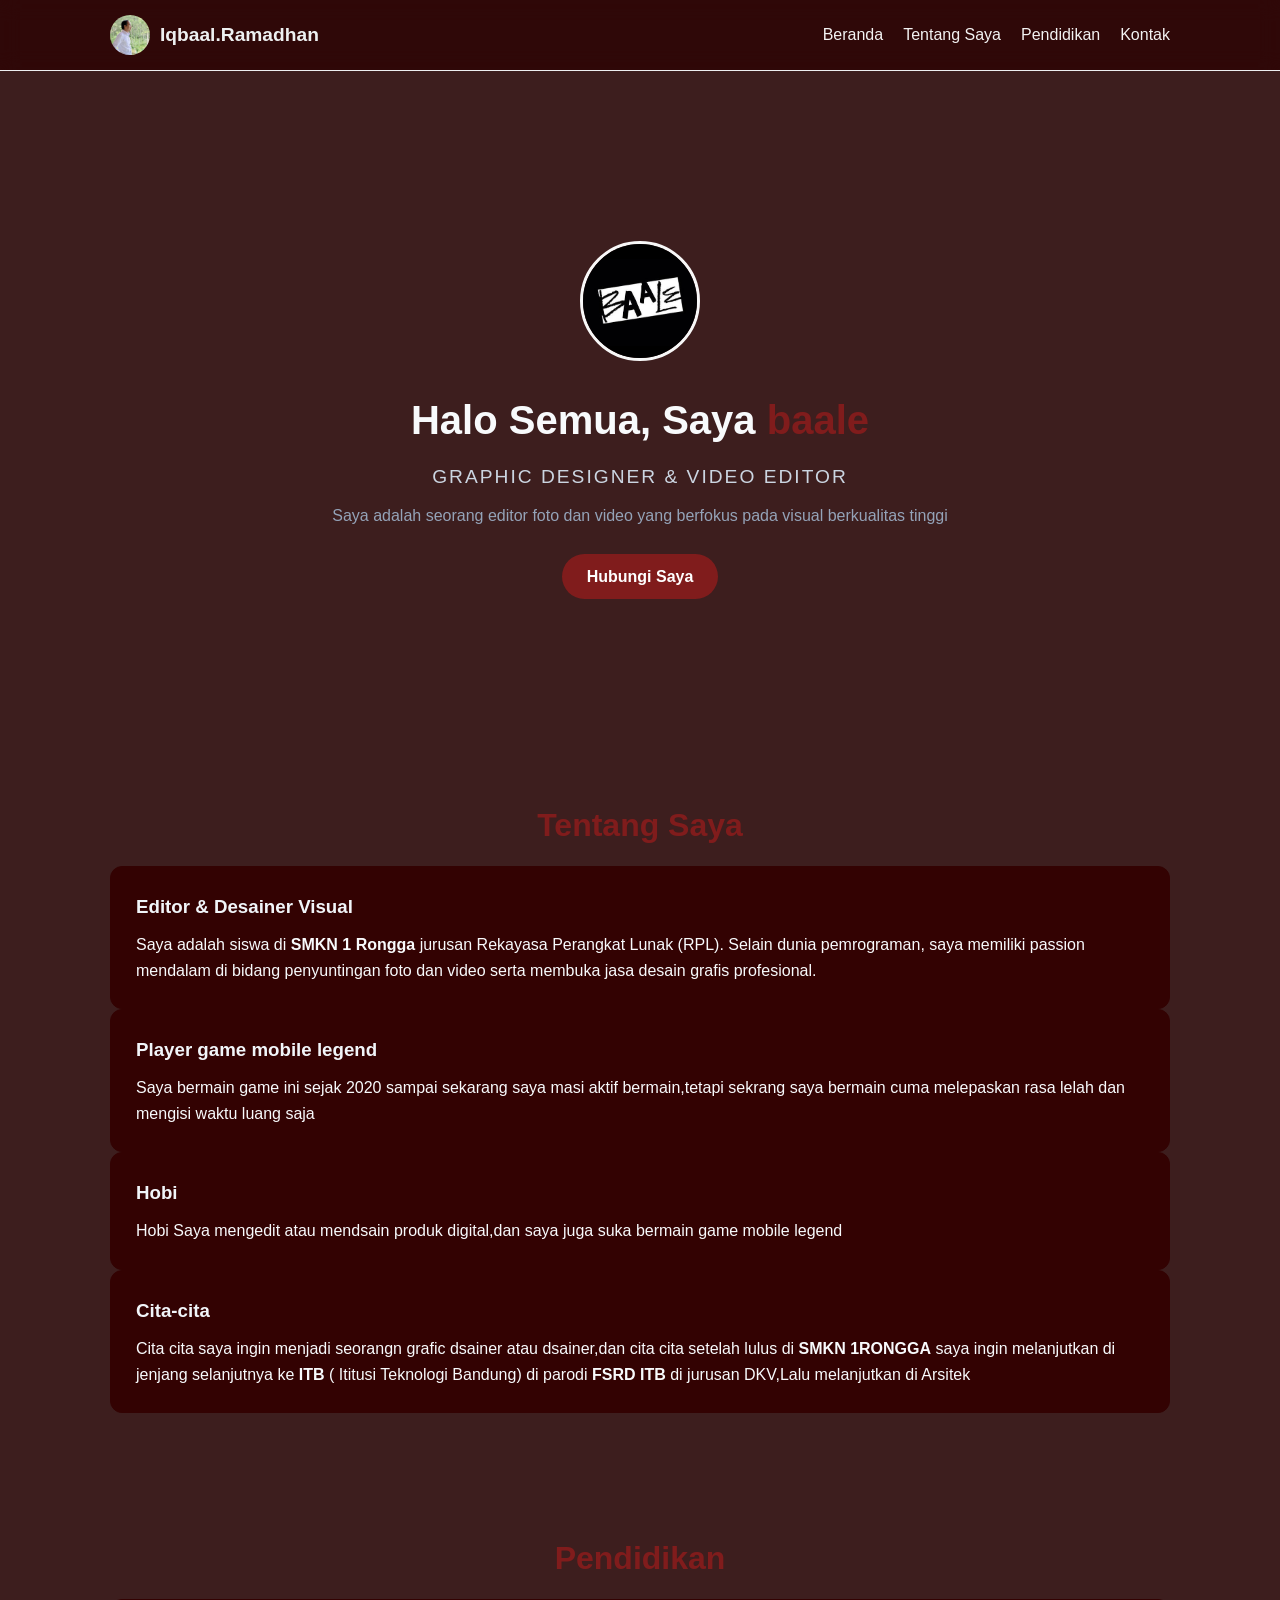
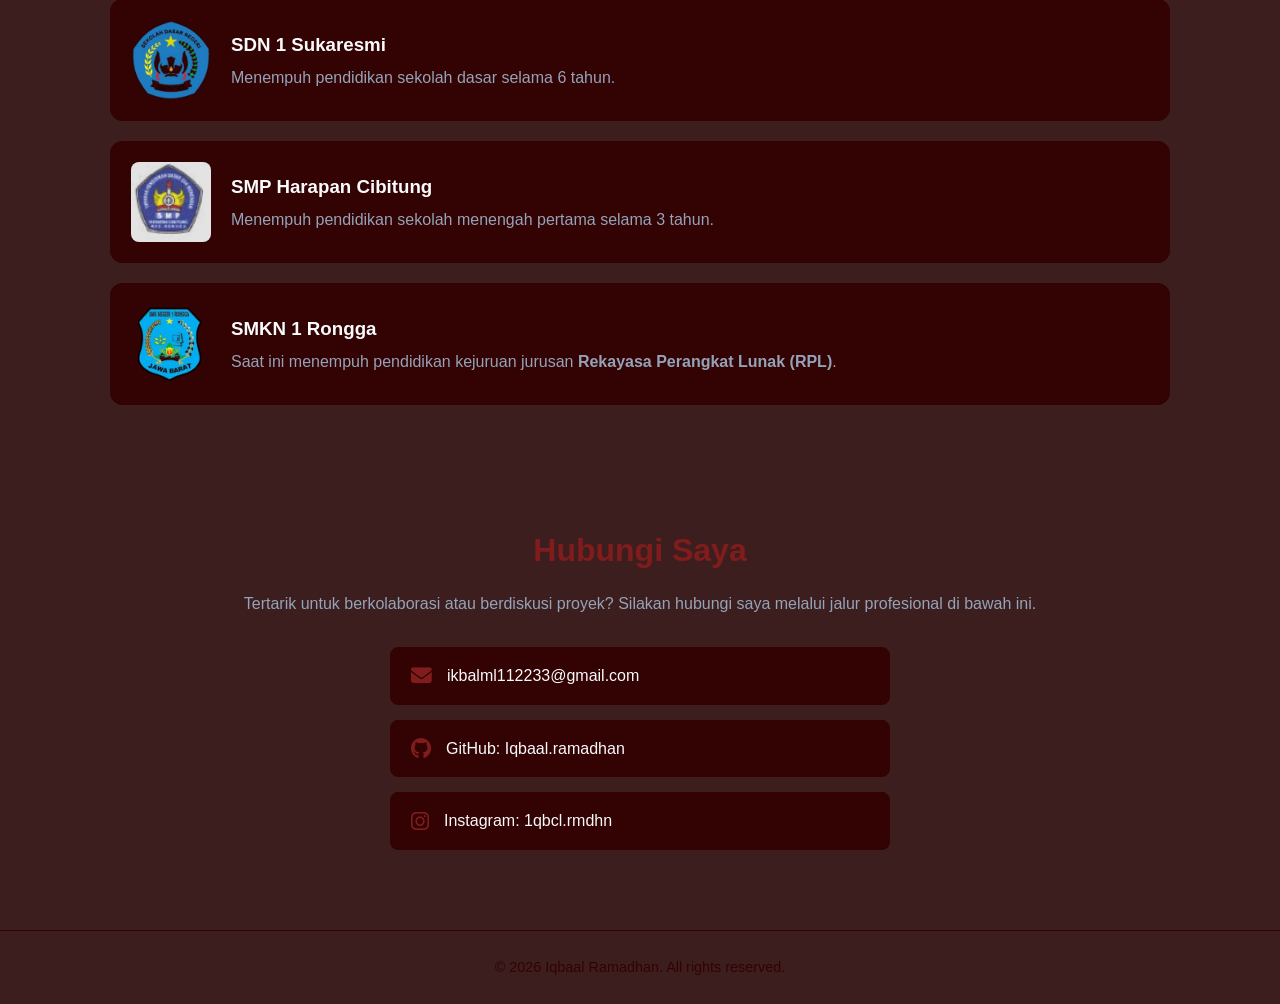
<file: .vscode/porto folio/index.html>
<!DOCTYPE html>
<html lang="id">

<head>
    <meta charset="UTF-8">
    <meta name="viewport" content="width=device-width, initial-scale=1.0">
    <title>Portfolio - Iqbaal Ramadhan</title>
    <link rel="stylesheet" href="https://cdnjs.cloudflare.com/ajax/libs/font-awesome/6.4.0/css/all.min.css">
    <style>
        * {
    margin: 0;
    padding: 0;
    box-sizing: border-box;
    font-family: 'Poppins', sans-serif, Arial;
    scroll-behavior: smooth;
}

body {
    background-color: #3d1e1e;
    color: #f8fafc;
    line-height: 1.6;
}

a {
    text-decoration: none;
    color: inherit;
}

.container {
    max-width: 1100px;
    margin: 0 auto;
    padding: 20px;
}

.navbar {
    position: fixed;
    top: 0;
    left: 0;
    width: 100%;
    background-color: rgba(46, 6, 6, 0.9);
    backdrop-filter: blur(10px);
    z-index: 1000;
    border-bottom: 1px solid #eeeff1;
}

.nav-container {
    max-width: 1100px;
    margin: 0 auto;
    display: flex;
    justify-content: space-between;
    align-items: center;
    padding: 15px 20px;
}

.logo-group {
    display: flex;
    align-items: center;
    gap: 10px;
}

.nav-avatar {
    width: 40px;
    height: 40px;
    border-radius: 50%;
    object-fit: cover;
}

.logo {
    font-size: 1.2rem;
    font-weight: 700;
    color: #edf0f1;
}

.nav-links {
    display: flex;
    gap: 20px;
}

.nav-links a {
    color: #f3f3f3;
    transition: color 0.3s ease;
    font-weight: 500;
}

.nav-links a:hover {
    color: #191b1b;
}

.hero {
    min-height: 80vh;
    display: flex;
    justify-content: center;
    align-items: center;
    text-align: center;
    padding-top: 80px;
}

.hero-avatar {
    width: 120px;
    height: 120px;
    border-radius: 50%;
    object-fit: cover;
    border: 3px solid #f8f8f8;
    margin-bottom: 20px;
}

.hero h1 {
    font-size: 2.5rem;
    margin-bottom: 10px;
}

.hero h1 span {
    color: #801c1c;
}

.subtitle {
    font-size: 1.2rem;
    color: #cbd5e1;
    text-transform: uppercase;
    letter-spacing: 2px;
    margin-bottom: 10px;
}

.hero-desc {
    color: #94a3b8;
    margin-bottom: 25px;
}

.btn-primary {
    display: inline-block;
    padding: 10px 25px;
    background-color: #801c1c;
    color: #FFF;
    border-radius: 25px;
    font-weight: 600;
    transition: transform 0.2s, background-color 0.2s;
}

.btn-primary:hover {
    background-color: #801c1c;
    color: #FFF;
    transform: translateY(-2px);
}

.section {
    padding: 60px 0;
}

.section h2 {
    font-size: 2rem;
    text-align: center;
    margin-bottom: 15px;
    color: #801c1c;
    position: relative;
}

.section-desc {
    text-align: center;
    color: #94a3b8;
    margin-bottom: 40px;
}

.card {
    background-color: #330202;
    padding: 25px;
    border-radius: 12px;
    border: 1px solid #330202;
}

.card h3 {
    margin-bottom: 10px;
    color: #f1f5f9;
}

.timeline {
    display: flex;
    flex-direction: column;
    gap: 20px;
}

.timeline-item {
    background-color: #330202;
    padding: 20px;
    border-radius: 12px;
    display: flex;
    align-items: center;
    gap: 20px;
    border: 1px solid #330202;
}

.timeline-item img {
    width: 80px;
    height: 80px;
    object-fit: cover;
    border-radius: 8px;
}

.timeline-content h3 {
    color: #f8fafc;
    margin-bottom: 5px;
}

.timeline-content p {
    color: #94a3b8;
}

.contact-section p {
    text-align: center;
    color: #94a3b8;
    margin-bottom: 30px;
}

.contact-info {
    display: flex;
    flex-direction: column;
    gap: 15px;
    max-width: 500px;
    margin: 0 auto;
}

.link-card {
    display: flex;
    align-items: center;
    gap: 15px;
    background-color: #330202;
    padding: 15px 20px;
    border-radius: 8px;
    border: 1px solid #330202;
    transition: border-color 0.3s;
}

.link-card:hover {
    border-color: #801c1c;
}

.link-card i {
    font-size: 1.3rem;
    color: #801c1c;
}

footer {
    text-align: center;
    padding: 25px 0;
    border-top: 1px solid #330202;
    color: #330202;
    font-size: 0.9rem;
}

@media (max-width: 768px) {
    .nav-container {
        flex-direction: column;
        gap: 10px;
    }

    .timeline-item {
        flex-direction: column;
        text-align: center;
    }
}
    </style>
</head>

<body>
    <header class="navbar">
        <div class="nav-container">
            <a href="#" class="logo-group">
                <img src="jokowi.PNG" alt="Logo Iqbaal" class="nav-avatar">
                <span class="logo">Iqbaal.Ramadhan</span>
            </a>
            <nav class="nav-links">
                <a href="#beranda">Beranda</a>
                <a href="#tentang">Tentang Saya</a>
                <a href="#pendidikan">Pendidikan</a>
                <a href="#kontak">Kontak</a>
            </nav>
        </div>
    </header>

    <main class="container">
        <section id="beranda" class="hero">
            <div class="hero-content">
                <img src="images.PNG" alt="Foto Profile" class="hero-avatar">
                <h1>Halo Semua, Saya <span>baale</span></h1>
                <p class="subtitle">Graphic Designer & Video Editor</p>
                <p class="hero-desc">Saya adalah seorang editor foto dan video yang berfokus pada visual berkualitas
                    tinggi</p>
                <a href="#kontak" class="btn-primary">Hubungi Saya</a>
            </div>
        </section>

        <section id="tentang" class="section">
            <h2>Tentang Saya</h2>
            <div class="card">
                <h3>Editor & Desainer Visual</h3>
                <p>Saya adalah siswa di <strong>SMKN 1 Rongga</strong> jurusan Rekayasa Perangkat Lunak (RPL). Selain
                    dunia pemrograman, saya memiliki passion mendalam di bidang penyuntingan foto dan video serta
                    membuka jasa desain grafis profesional.</p>
            </div>
            <div class="card">
                <h3>Player game mobile legend</h3>
                <p>Saya bermain game ini sejak 2020 sampai sekarang saya masi aktif bermain,tetapi sekrang saya bermain
                    cuma melepaskan rasa lelah dan mengisi waktu luang saja</p>
            </div>
            <div class="card">
                <h3>Hobi</h3>
                <p>Hobi Saya mengedit atau mendsain produk digital,dan saya juga suka bermain game mobile legend</p>
            </div>
            <div class="card">
                <h3>Cita-cita</h3>
                <p>Cita cita saya ingin menjadi seorangn grafic dsainer atau dsainer,dan cita cita setelah lulus di
                    <strong>SMKN 1RONGGA</strong> saya ingin melanjutkan di jenjang selanjutnya ke <strong>ITB</strong>
                    (
                    Ititusi Teknologi Bandung) di parodi <strong> FSRD ITB</strong> di jurusan DKV,Lalu melanjutkan di
                    Arsitek
                </p>
            </div>
        </section>
        
        <section id="pendidikan" class="section">
            <h2>Pendidikan</h2>
            <div class="timeline">
                <div class="timeline-item">
                    <img src="download (2).png" alt="SDN 1 Sukaresmi">
                    <div class="timeline-content">
                        <h3>SDN 1 Sukaresmi</h3>
                        <p>Menempuh pendidikan sekolah dasar selama 6 tahun.</p>
                    </div>
                </div>
                <div class="timeline-item">
                    <img src="Capture.PNG" alt="SMP HARAPAN CIBITUNG">
                    <div class="timeline-content">
                        <h3>SMP Harapan Cibitung</h3>
                        <p>Menempuh pendidikan sekolah menengah pertama selama 3 tahun.</p>
                    </div>
                </div>
                <div class="timeline-item">
                    <img src="download (1).png" alt="SMKN 1 Rongga">
                    <div class="timeline-content">
                        <h3>SMKN 1 Rongga</h3>
                        <p>Saat ini menempuh pendidikan kejuruan jurusan <strong>Rekayasa Perangkat Lunak
                                (RPL)</strong>.</p>
                    </div>
                </div>
            </div>
        </section>

        <!-- Kontak Section -->
        <section id="kontak" class="section contact-section">
            <h2>Hubungi Saya</h2>
            <p>Tertarik untuk berkolaborasi atau berdiskusi proyek? Silakan hubungi saya melalui jalur profesional di
                bawah ini.</p>

            <div class="contact-info">
                <a href="mailto:ikbalml112233@gmail.com" class="link-card">
                    <i class="fas fa-envelope"></i>
                    <span>ikbalml112233@gmail.com</span>
                </a>
                <a href="https://github.com/Iqbaal,Ramadhan" target="_blank" rel="noopener noreferrer"
                    class="link-card">
                    <i class="fab fa-github"></i>
                    <span>GitHub: Iqbaal.ramadhan</span>
                </a>
                <a href="https://www.instagram.com/1qbcl.rmdhn/" target="_blank" rel="noopener noreferrer"
                    class="link-card">
                    <i class="fab fa-instagram"></i>
                    <span>Instagram: 1qbcl.rmdhn</span>
                </a>
            </div>
        </section>
    </main>

    <footer>
        <p>&copy; 2026 Iqbaal Ramadhan. All rights reserved.</p>
    </footer>
</body>

</html>
</file>
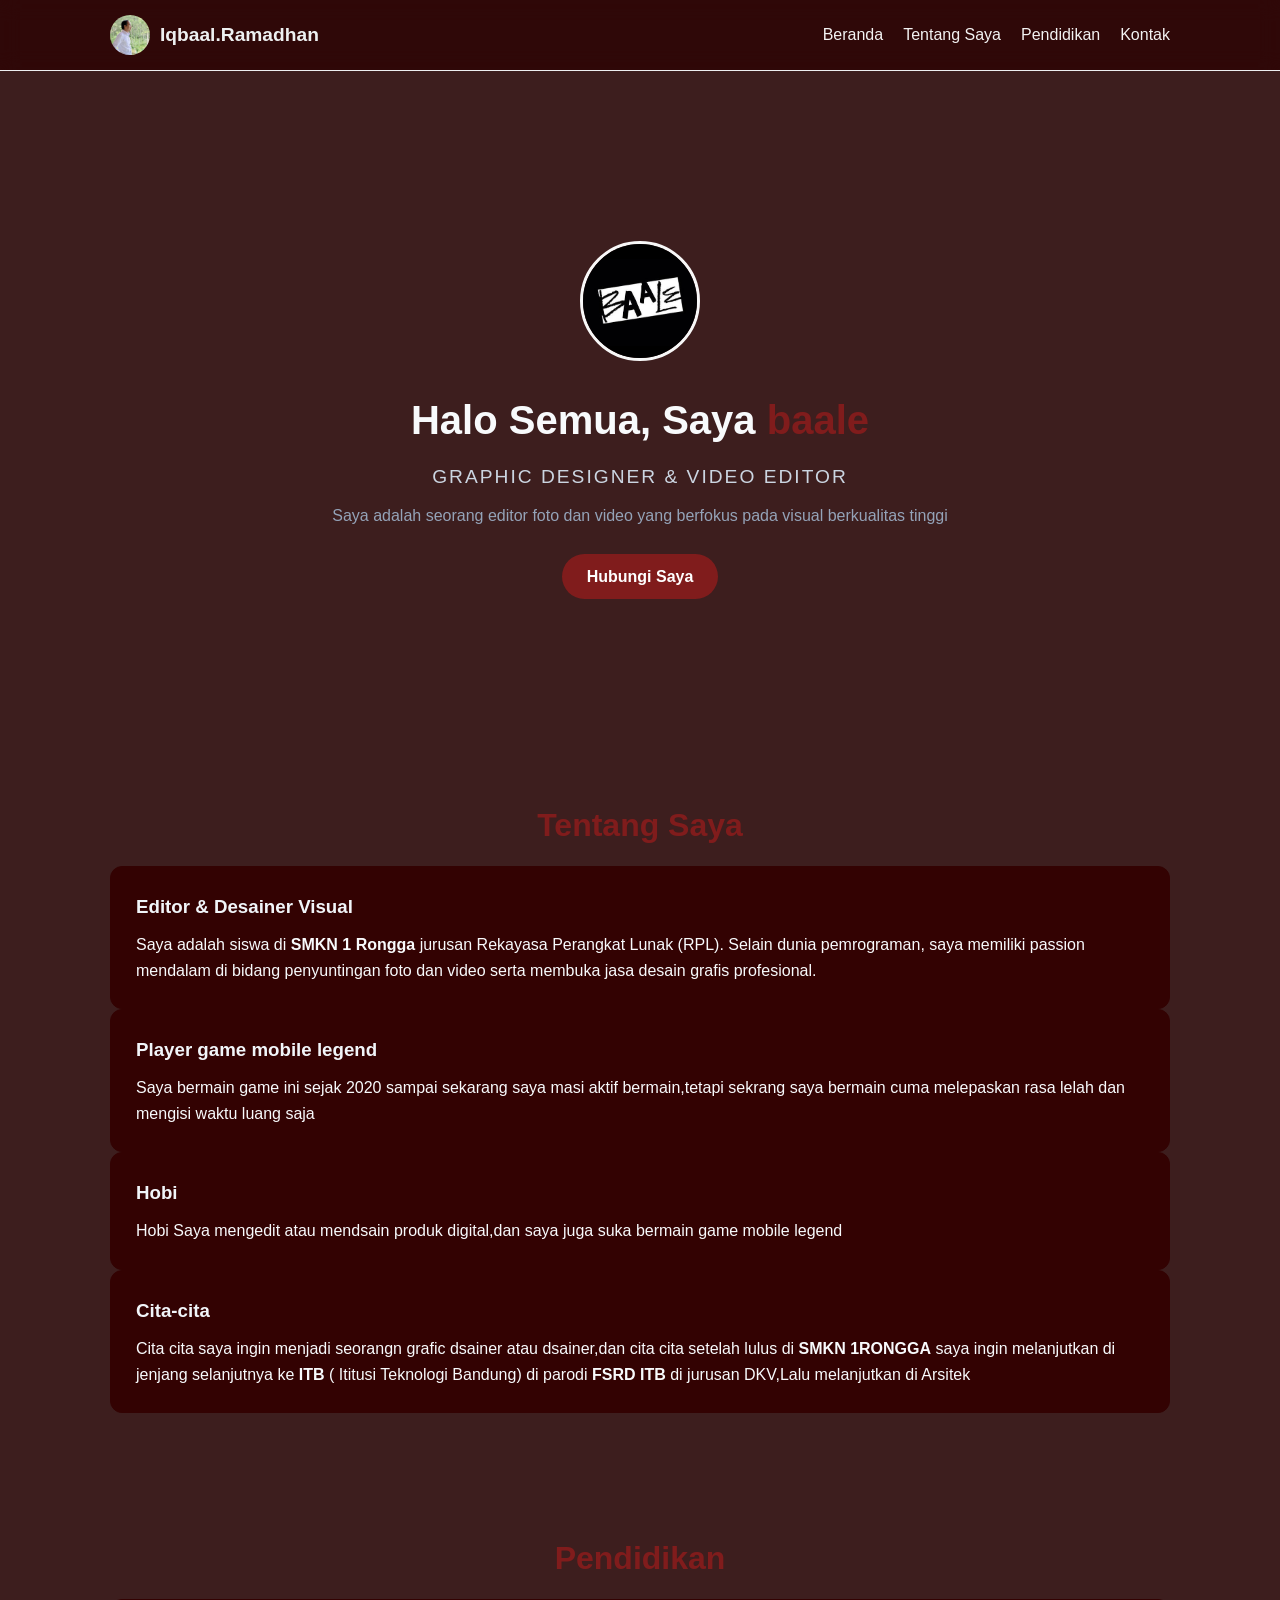
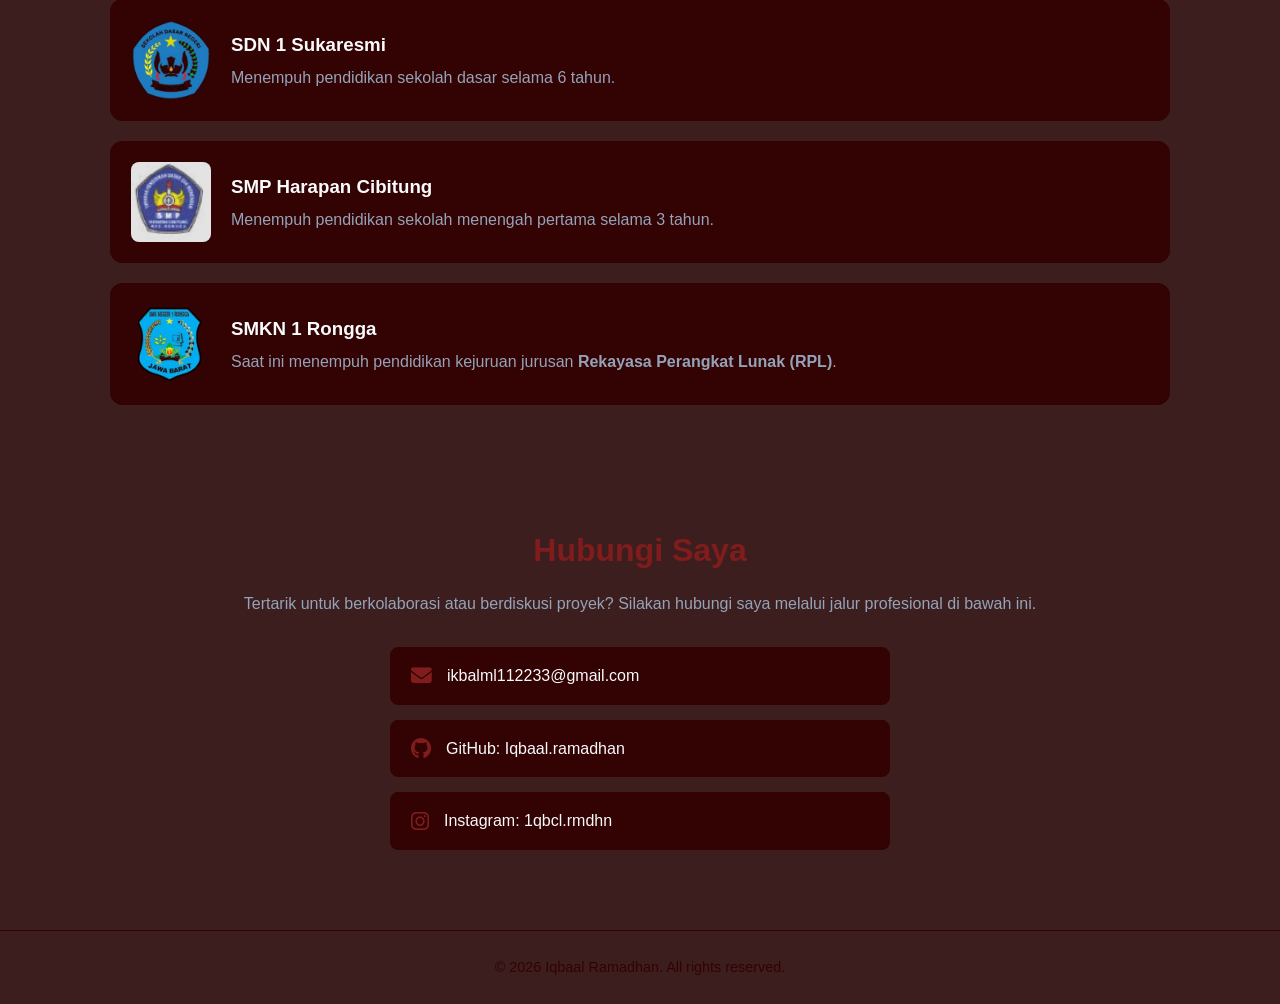
<file: .vscode/porto folio/iqbaal.html>
<!DOCTYPE html>
<html lang="id">

<head>
    <meta charset="UTF-8">
    <meta name="viewport" content="width=device-width, initial-scale=1.0">
    <title>Portfolio - Iqbaal Ramadhan</title>
    <link rel="stylesheet" href="iqbaal.css">
    <link rel="stylesheet" href="https://cdnjs.cloudflare.com/ajax/libs/font-awesome/6.4.0/css/all.min.css">
</head>

<body>
    <header class="navbar">
        <div class="nav-container">
            <a href="#" class="logo-group">
                <img src="jokowi.PNG" alt="Logo Iqbaal" class="nav-avatar">
                <span class="logo">Iqbaal.Ramadhan</span>
            </a>
            <nav class="nav-links">
                <a href="#beranda">Beranda</a>
                <a href="#tentang">Tentang Saya</a>
                <a href="#pendidikan">Pendidikan</a>
                <a href="#kontak">Kontak</a>
            </nav>
        </div>
    </header>

    <main class="container">
        <section id="beranda" class="hero">
            <div class="hero-content">
                <img src="images.PNG" alt="Foto Profile" class="hero-avatar">
                <h1>Halo Semua, Saya <span>baale</span></h1>
                <p class="subtitle">Graphic Designer & Video Editor</p>
                <p class="hero-desc">Saya adalah seorang editor foto dan video yang berfokus pada visual berkualitas
                    tinggi</p>
                <a href="#kontak" class="btn-primary">Hubungi Saya</a>
            </div>
        </section>

        <section id="tentang" class="section">
            <h2>Tentang Saya</h2>
            <div class="card">
                <h3>Editor & Desainer Visual</h3>
                <p>Saya adalah siswa di <strong>SMKN 1 Rongga</strong> jurusan Rekayasa Perangkat Lunak (RPL). Selain
                    dunia pemrograman, saya memiliki passion mendalam di bidang penyuntingan foto dan video serta
                    membuka jasa desain grafis profesional.</p>
            </div>
            <div class="card">
                <h3>Player game mobile legend</h3>
                <p>Saya bermain game ini sejak 2020 sampai sekarang saya masi aktif bermain,tetapi sekrang saya bermain
                    cuma melepaskan rasa lelah dan mengisi waktu luang saja</p>
            </div>
            <div class="card">
                <h3>Hobi</h3>
                <p>Hobi Saya mengedit atau mendsain produk digital,dan saya juga suka bermain game mobile legend</p>
            </div>
            <div class="card">
                <h3>Cita-cita</h3>
                <p>Cita cita saya ingin menjadi seorangn grafic dsainer atau dsainer,dan cita cita setelah lulus di
                    <strong>SMKN 1RONGGA</strong> saya ingin melanjutkan di jenjang selanjutnya ke <strong>ITB</strong>
                    (
                    Ititusi Teknologi Bandung) di parodi <strong> FSRD ITB</strong> di jurusan DKV,Lalu melanjutkan di
                    Arsitek
                </p>
            </div>
        </section>
        
        <section id="pendidikan" class="section">
            <h2>Pendidikan</h2>
            <div class="timeline">
                <div class="timeline-item">
                    <img src="download (2).png" alt="SDN 1 Sukaresmi">
                    <div class="timeline-content">
                        <h3>SDN 1 Sukaresmi</h3>
                        <p>Menempuh pendidikan sekolah dasar selama 6 tahun.</p>
                    </div>
                </div>
                <div class="timeline-item">
                    <img src="Capture.PNG" alt="SMP HARAPAN CIBITUNG">
                    <div class="timeline-content">
                        <h3>SMP Harapan Cibitung</h3>
                        <p>Menempuh pendidikan sekolah menengah pertama selama 3 tahun.</p>
                    </div>
                </div>
                <div class="timeline-item">
                    <img src="download (1).png" alt="SMKN 1 Rongga">
                    <div class="timeline-content">
                        <h3>SMKN 1 Rongga</h3>
                        <p>Saat ini menempuh pendidikan kejuruan jurusan <strong>Rekayasa Perangkat Lunak
                                (RPL)</strong>.</p>
                    </div>
                </div>
            </div>
        </section>

        <!-- Kontak Section -->
        <section id="kontak" class="section contact-section">
            <h2>Hubungi Saya</h2>
            <p>Tertarik untuk berkolaborasi atau berdiskusi proyek? Silakan hubungi saya melalui jalur profesional di
                bawah ini.</p>

            <div class="contact-info">
                <a href="mailto:ikbalml112233@gmail.com" class="link-card">
                    <i class="fas fa-envelope"></i>
                    <span>ikbalml112233@gmail.com</span>
                </a>
                <a href="https://github.com/Iqbaal,Ramadhan" target="_blank" rel="noopener noreferrer"
                    class="link-card">
                    <i class="fab fa-github"></i>
                    <span>GitHub: Iqbaal.ramadhan</span>
                </a>
                <a href="https://www.instagram.com/1qbcl.rmdhn/" target="_blank" rel="noopener noreferrer"
                    class="link-card">
                    <i class="fab fa-instagram"></i>
                    <span>Instagram: 1qbcl.rmdhn</span>
                </a>
            </div>
        </section>
    </main>

    <footer>
        <p>&copy; 2026 Iqbaal Ramadhan. All rights reserved.</p>
    </footer>
</body>

</html>
</file>
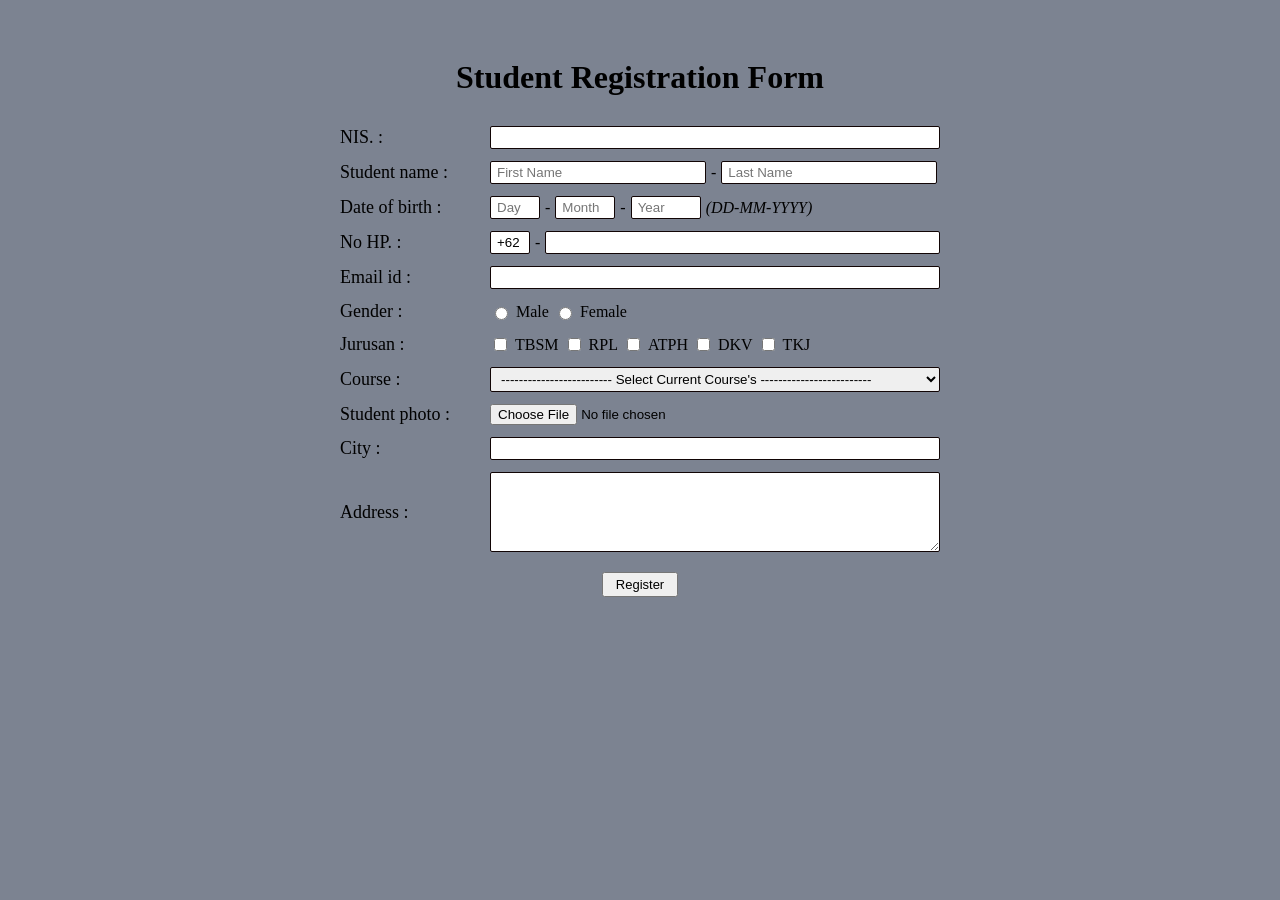
<file: .vscode/TABLE/from registrasi.html>
<!DOCTYPE html>
<html lang="id">
<head>
  <meta charset="UTF-8">
  <title>Student Registration Form</title>
  <style>
    body {
      background-color: #7c8391;
      font-family: 'Times New Roman', serif;
      padding: 30px;
    }
    .container {
      max-width: 600px;
      margin: 0 auto;
    }
    h1 {
      text-align: center;
      margin-bottom: 30px;
    }
    .row {
      display: flex;
      align-items: center;
      margin-bottom: 12px;
    }
    .label {
      width: 150px;
      font-size: 18px;
    }
    .field {
      flex: 1;
      display: flex;
      align-items: center;
      gap: 5px;
    }
    input[type="text"], input[type="password"], select, textarea {
      padding: 3px 6px;
      border: 1px solid #110505;
      border-radius: 2px;
      box-sizing: border-box;
    }
    .full {
      width: 100%;
    }
    textarea {
      width: 100%;
      height: 80px;
    }
    .btn-wrap {
      text-align: center;
      margin-top: 20px;
    }
    button {
      padding: 3px 12px;
      font-size: 13px;
      cursor: pointer;
    }
  </style>
</head>
<body>

  <div class="container">
    <h1>Student Registration Form</h1>

    <form>
      <div class="row">
        <div class="label">NIS. :</div>
        <div class="field"><input type="text" class="full"></div>
      </div>

      <div class="row">
        <div class="label">Student name :</div>
        <div class="field">
          <input type="text" placeholder="First Name" style="width: 48%;"> - 
          <input type="text" placeholder="Last Name" style="width: 48%;">
        </div>
      </div>

      <!-- <div class="row">
       <div class="label">Father's name :</div>
        <div class="field"><input type="text" class="full"></div>
      </div> -->

      <div class="row">
        <div class="label">Date of birth :</div>
        <div class="field">
          <input type="text" placeholder="Day" style="width: 50px;"> - 
          <input type="text" placeholder="Month" style="width: 60px;"> - 
          <input type="text" placeholder="Year" style="width: 70px;"> 
          <span><i>(DD-MM-YYYY)</i></span>
        </div>
      </div>

      <div class="row">
        <div class="label">No HP. :</div>
        <div class="field">
          <input type="text" value="+62" style="width: 40px;"> - 
          <input type="text" class="full">
        </div>
      </div>

      <div class="row">
        <div class="label">Email id :</div>
        <div class="field"><input type="text" class="full"></div>
      </div>

      <!-- <div class="row"> 
        <div class="label">Password :</div>
        <div class="field"><input type="password" class="full"></div>
      </div> -->

      <div class="row">
        <div class="label">Gender :</div>
        <div class="field">
          <input type="radio" name="g" id="m"> <label for="m">Male</label>
          <input type="radio" name="g" id="f"> <label for="f">Female</label>
        </div>
      </div>

      <div class="row">
        <div class="label">Jurusan :</div>
        <div class="field">
          <input type="checkbox"> TBSM
          <input type="checkbox"> RPL
          <input type="checkbox"> ATPH
          <input type="checkbox"> DKV
          <input type="checkbox"> TKJ
        </div>
      </div>

      <div class="row">
        <div class="label">Course :</div>
        <div class="field">
          <select class="full">
            <option>------------------------- Select Current Course's -------------------------</option>
          </select>
        </div>
      </div>

      <div class="row">
        <div class="label">Student photo :</div>
        <div class="field"><input type="file"></div>
      </div>

      <div class="row">
        <div class="label">City :</div>
        <div class="field"><input type="text" class="full"></div>
      </div>

      <div class="row">
        <div class="label">Address :</div>
        <div class="field"><textarea></textarea></div>
      </div>

      <div class="btn-wrap">
        <button type="submit">Register</button>
      </div>
    </form>
  </div>

</body>
</html>
</file>
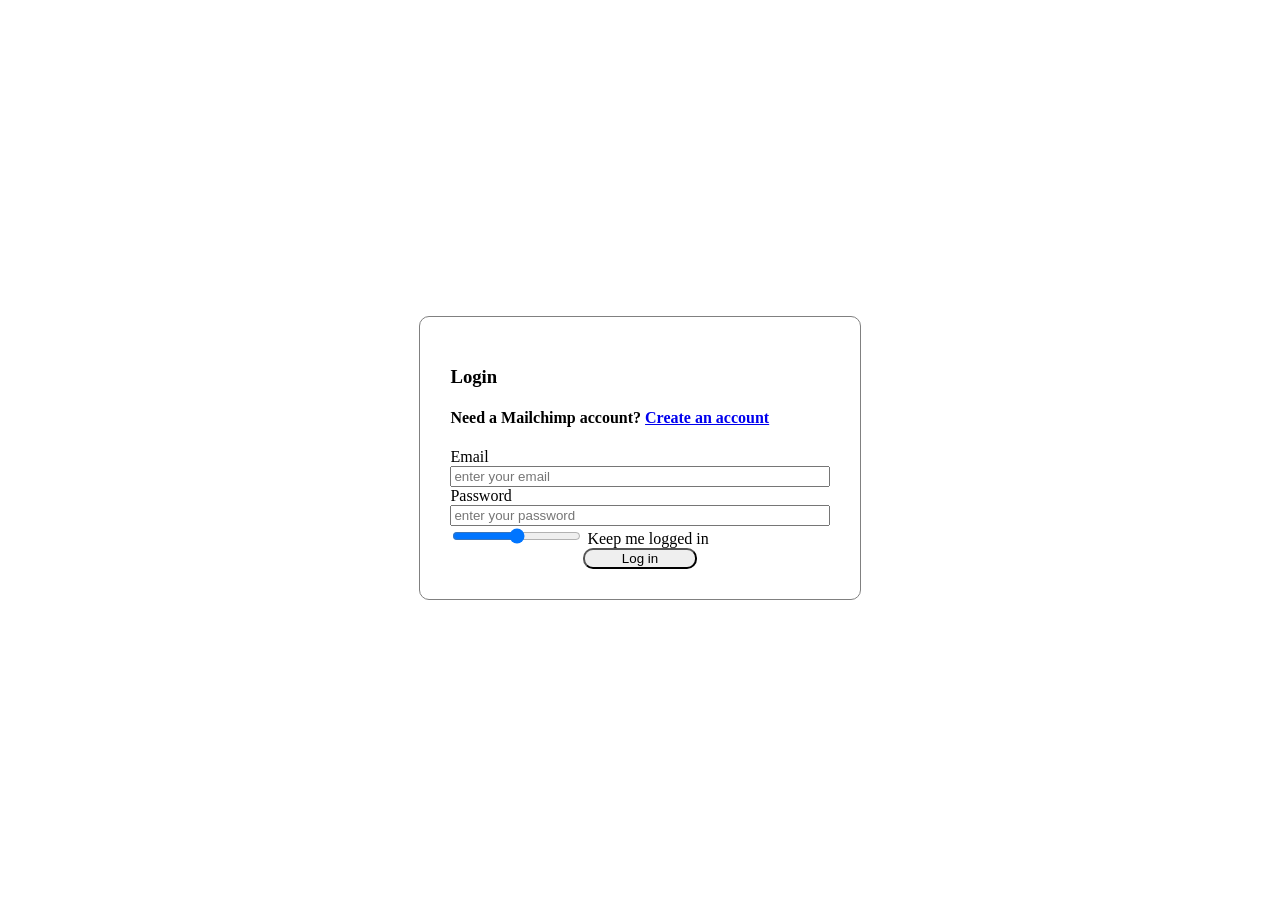
<file: .vscode/TABLE/tabel login.html>
<!DOCTYPE html>
<html lang="en">
<head>
    <meta charset="UTF-8">
    <meta name="viewport" content="width=device-width, initial-scale=1.0">
    <title>Form</title>
    <style>
        .container {
            display: flex;
            min-height: 100vh;
            justify-content: center;
            align-items: center;
        }
        .card {
            width: 30%;
            height: 50%;
            padding: 30px;
            border: 1px solid grey;
            border-radius: 10px;
        }
        .btnSubmit {
            width: 30%;
            align-self: center;
            border-radius: 10px;
        }
    </style>
</head>
<body>
    <div class="container">
        <div class="card">
            <h3>Login</h3>
            <h4>Need a Mailchimp account? <a href="#">Create an account</a></h4>
            <form action="" style="display: flex; flex-direction: column;">
                <label for="email">Email</label>
                <input type="email" placeholder="enter your email" required>
                <label for="password">Password</label>
                <input type="password" placeholder="enter your password">
                <div>
                    <input type="range"> <label for="">Keep me logged in</label>
                </div>
                <button class="btnSubmit" type="submit">Log in</button>
            </form>
        </div>
    </div>
</body>
</html>
</file>
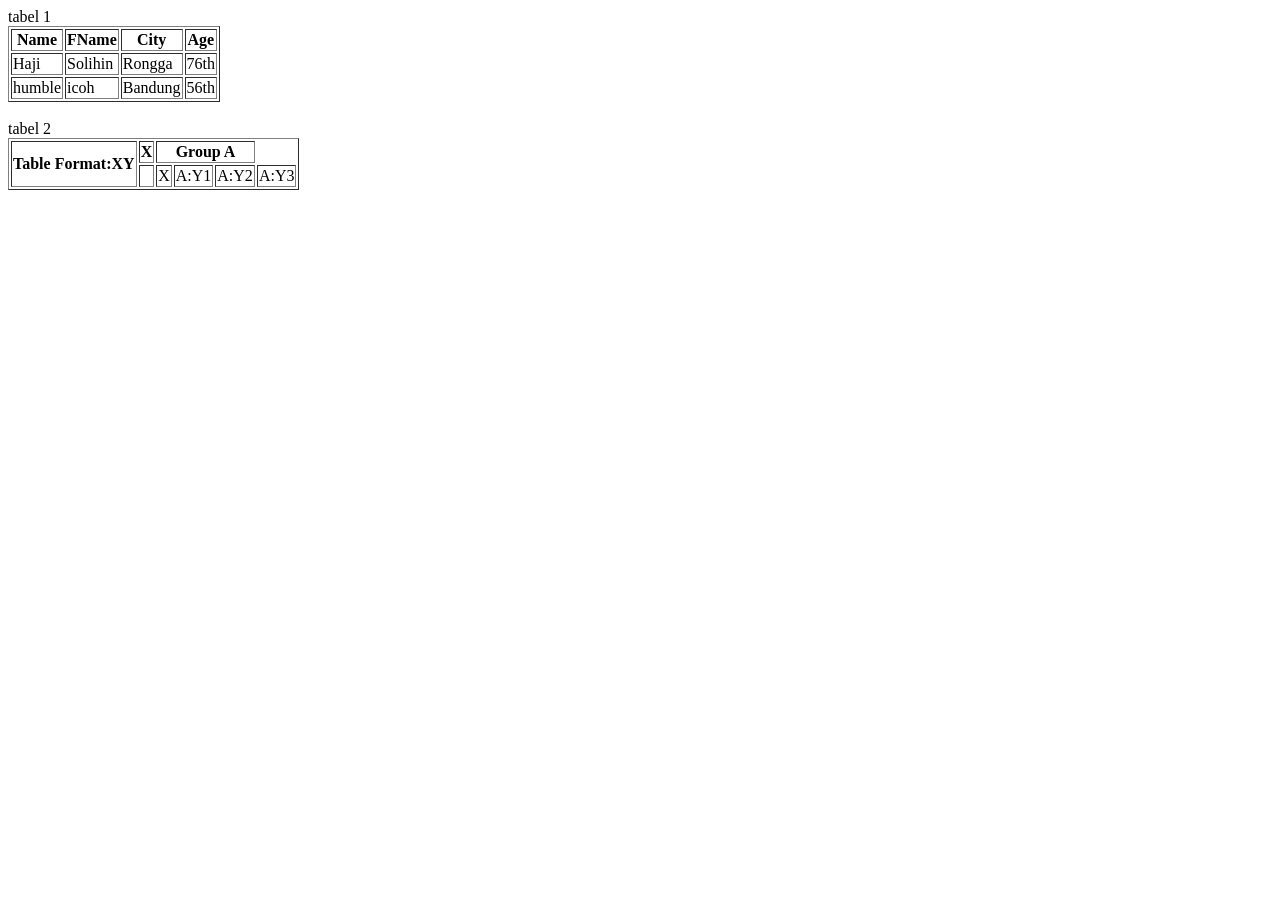
<file: .vscode/TABLE/table.html>
<!DOCTYPE html>
<html lang="id">

<head>
    <meta charset="UTF-8">
    <title>tabel</title>
</head>

<body>
    tabel 1
    <table border="1">
        <head>
        <tr>
            <th>Name</th>
            <th>FName</th>
            <th>City</th>
            <th>Age</th>
        </tr>
        </head>
    <tbody>
        <tr>
            <td>Haji</td>
            <td>Solihin</td>
            <td>Rongga</td>
            <td>76th</td>
        </tr>
        <tr>
            <td>humble</td>
            <td>icoh</td>
            <td>Bandung</td>
            <td>56th</td>
        </tr>
    </tbody>
    </table>
</body>
<br>
<body>
    tabel 2
    <table border="1">
        <head>
        <tr>
            <th rowspan="2">Table Format:XY</th>
            <th>X</th>
            <th colspan="3">Group A</th>
        </tr>
        <tr>
            <td></td>
            <td>X</td>
            <td>A:Y1</td>
            <td>A:Y2</td>
            <td>A:Y3</td>
        </tr>
        </head>
    </table>
</body>
</html>
</file>
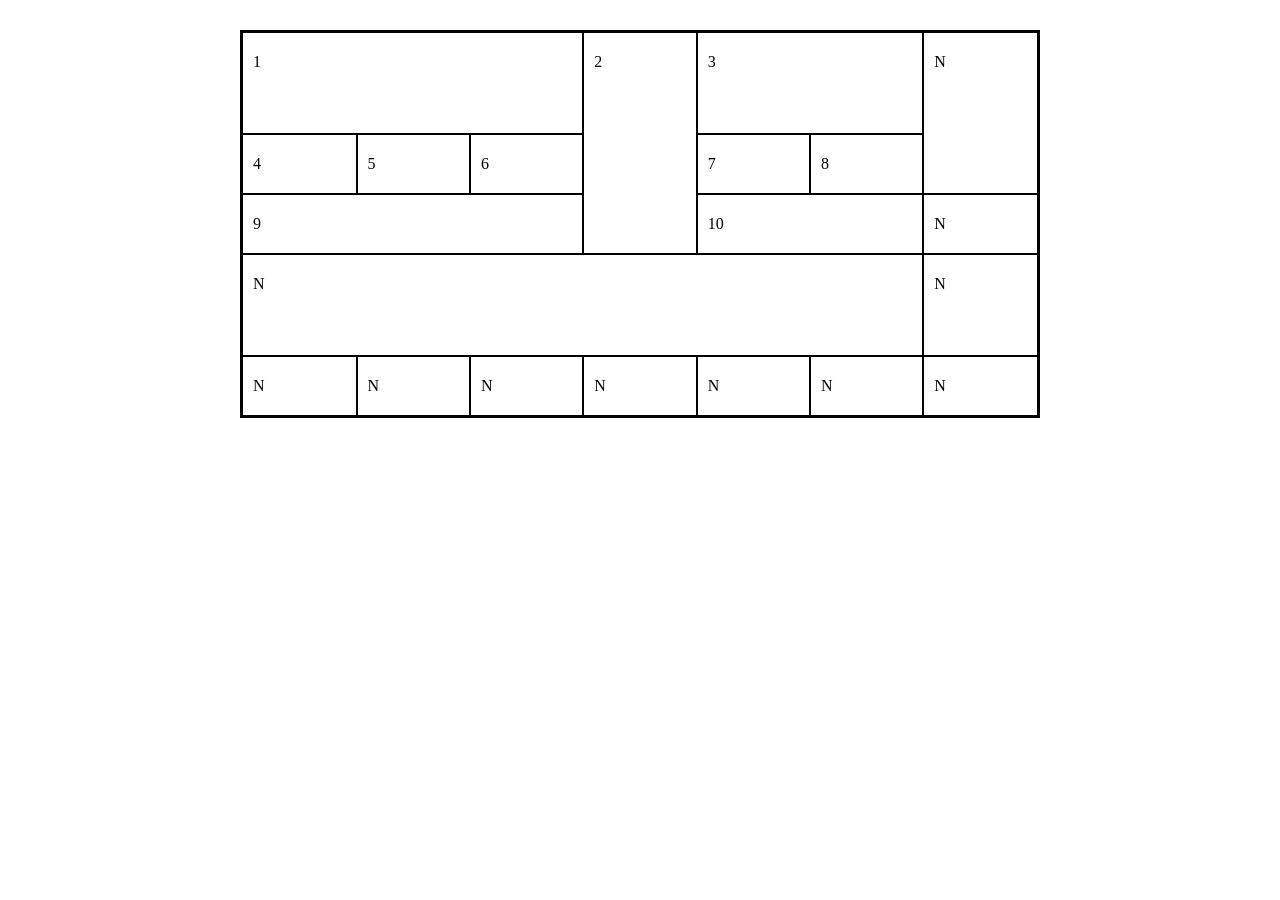
<file: .vscode/TABLE/table1.html>
<!DOCTYPE html>
<html>

<head>
    <title>Tabel Latihan</title>
    <style>
        table {
            width: 800px;
            margin: 30px auto;
            border-collapse: collapse;
            border: 3px solid black;
        }

        td {
            border: 2px solid black;
            padding: 20px 10px;
            vertical-align: top;
        }

        .tinggi {
            height: 60px;
        }
    </style>
</head>

<body>
    <table> 
        <tr>
            <td colspan="3" class="tinggi">1</td>
            <td rowspan="3">2</td>
            <td colspan="2">3</td>
            <td rowspan="2">N</td>
        </tr>
        <tr>
            <td>4</td>
            <td>5</td>
            <td>6</td>
            <td>7</td>
            <td>8</td>
        </tr>
        <tr>
            <td colspan="3">9</td>
            <td colspan="2">10</td>
            <td>N</td>
        </tr>
        <tr>
            <td colspan="6" class="tinggi">N</td>
            <td>N</td>
        </tr>
        <tr>
            <td>N</td>
            <td>N</td>
            <td>N</td>
            <td>N</td>
            <td>N</td>
            <td>N</td>
            <td>N</td>
        </tr>
    </table>
</body>

</html>
</file>
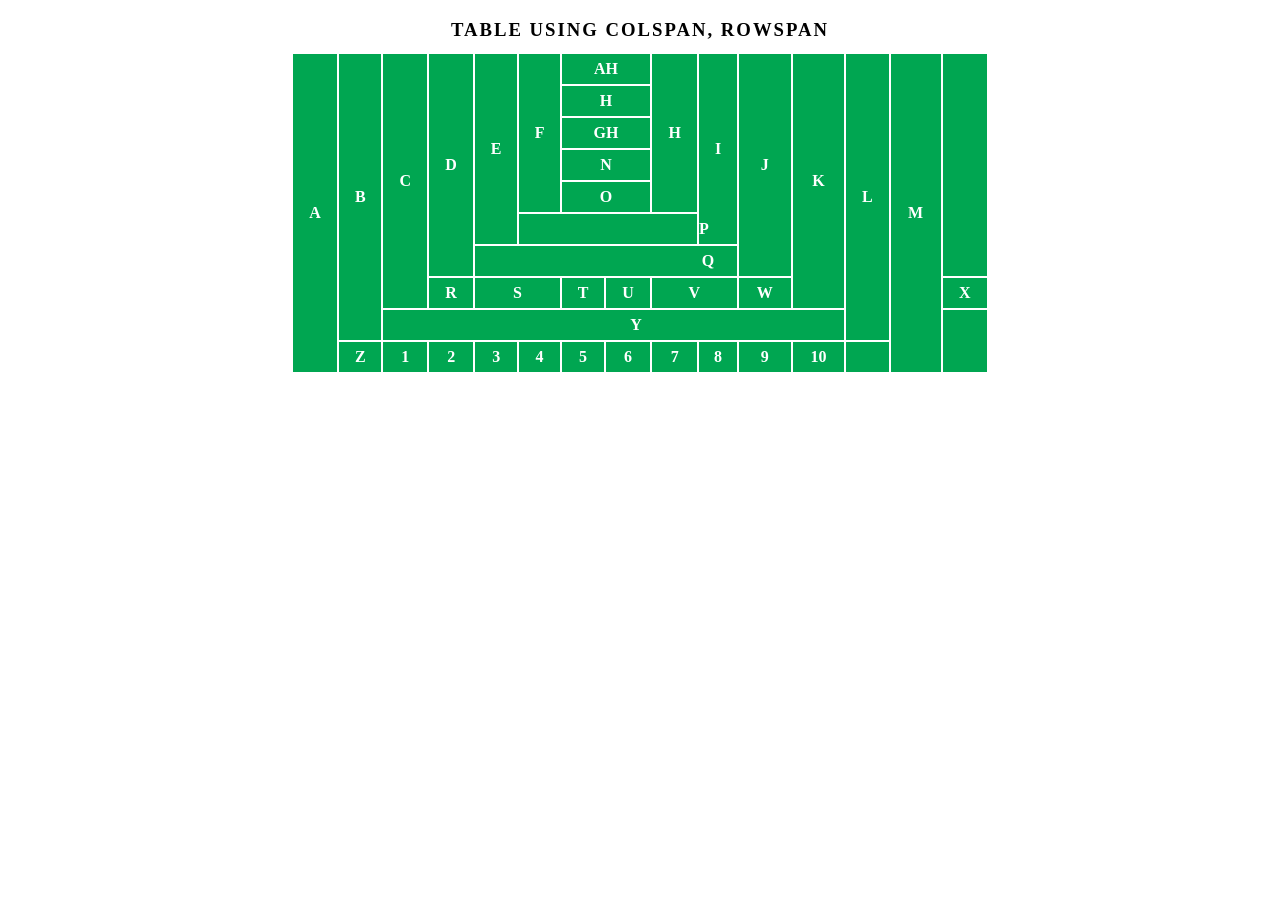
<file: .vscode/TABLE/table2.html>
<!DOCTYPE html>
<html lang="en">

<head>
    <meta charset="UTF-8">
    <title>TABLE USING COLSPAN, ROWSPAN</title>
    <style>
        body {
            font-family: serif;
        }

        h3 {
            text-align: center;
            letter-spacing: 2px;
            margin-bottom: 10px;
        }

        table {
            width: 700px;
            margin: auto;
            border-collapse: collapse;
            background-color: #00A651;
            border: 3px solid white;
        }

        td {
            border: 2px solid white;
            color: white;
            text-align: center;
            font-weight: bold;
            padding: 6px;
            font-size: 16px;
        }
    </style>
</head>

<body>
    <h3>TABLE USING COLSPAN, ROWSPAN</h3>
    <table>
        <tr>
            <td rowspan="10">A</td>
            <td rowspan="9">B</td>
            <td rowspan="8">C</td>
            <td rowspan="7">D</td>
            <td rowspan="6">E</td>
            <td rowspan="5">F</td>
            <td colspan="2">AH</td>
            <td rowspan="5">H</td>
            <td rowspan="6">I</td>
            <td rowspan="7">J</td>
            <td rowspan="8">K</td>
            <td rowspan="9">L</td>
            <td rowspan="10">M</td>
        </tr>
        <tr>
            <td colspan="2">H</td>
        </tr>
        <tr>
            <td colspan="2">GH</td>
        </tr>
        <tr>
            <td colspan="2">N</td>
        </tr> 
        <tr>
            <td colspan="2">O</td>
        </tr> 
        <tr>
            <td colspan="8">P</td>
        </tr>
        <tr>
            <td colspan="10">Q</td>
        </tr>
        <tr>
            <td>R</td>
            <td colspan="2">S</td>
            <td>T</td>
            <td>U</td>
            <td colspan="2">V</td>
            <td>W</td>
            <td>X</td>
        </tr>
        <tr>
            <td colspan="11">Y</td>
        </tr>
        <tr>
            <td>Z</td>
            <td>1</td>
            <td>2</td>
            <td>3</td>
            <td>4</td>
            <td>5</td>
            <td>6</td>
            <td>7</td>
            <td>8</td>
            <td>9</td>
            <td>10</td>
        </tr>
    </table>
</body>

</html>
</file>
<file: .vscode/porto folio/iqbaal.css>
* {
    margin: 0;
    padding: 0;
    box-sizing: border-box;
    font-family: 'Poppins', sans-serif, Arial;
    scroll-behavior: smooth;
}

body {
    background-color: #3d1e1e;
    color: #f8fafc;
    line-height: 1.6;
}

a {
    text-decoration: none;
    color: inherit;
}

.container {
    max-width: 1100px;
    margin: 0 auto;
    padding: 20px;
}

.navbar {
    position: fixed;
    top: 0;
    left: 0;
    width: 100%;
    background-color: rgba(46, 6, 6, 0.9);
    backdrop-filter: blur(10px);
    z-index: 1000;
    border-bottom: 1px solid #eeeff1;
}

.nav-container {
    max-width: 1100px;
    margin: 0 auto;
    display: flex;
    justify-content: space-between;
    align-items: center;
    padding: 15px 20px;
}

.logo-group {
    display: flex;
    align-items: center;
    gap: 10px;
}

.nav-avatar {
    width: 40px;
    height: 40px;
    border-radius: 50%;
    object-fit: cover;
}

.logo {
    font-size: 1.2rem;
    font-weight: 700;
    color: #edf0f1;
}

.nav-links {
    display: flex;
    gap: 20px;
}

.nav-links a {
    color: #f3f3f3;
    transition: color 0.3s ease;
    font-weight: 500;
}

.nav-links a:hover {
    color: #191b1b;
}

.hero {
    min-height: 80vh;
    display: flex;
    justify-content: center;
    align-items: center;
    text-align: center;
    padding-top: 80px;
}

.hero-avatar {
    width: 120px;
    height: 120px;
    border-radius: 50%;
    object-fit: cover;
    border: 3px solid #f8f8f8;
    margin-bottom: 20px;
}

.hero h1 {
    font-size: 2.5rem;
    margin-bottom: 10px;
}

.hero h1 span {
    color: #801c1c;
}

.subtitle {
    font-size: 1.2rem;
    color: #cbd5e1;
    text-transform: uppercase;
    letter-spacing: 2px;
    margin-bottom: 10px;
}

.hero-desc {
    color: #94a3b8;
    margin-bottom: 25px;
}

.btn-primary {
    display: inline-block;
    padding: 10px 25px;
    background-color: #801c1c;
    color: #FFF;
    border-radius: 25px;
    font-weight: 600;
    transition: transform 0.2s, background-color 0.2s;
}

.btn-primary:hover {
    background-color: #801c1c;
    color: #FFF;
    transform: translateY(-2px);
}

.section {
    padding: 60px 0;
}

.section h2 {
    font-size: 2rem;
    text-align: center;
    margin-bottom: 15px;
    color: #801c1c;
    position: relative;
}

.section-desc {
    text-align: center;
    color: #94a3b8;
    margin-bottom: 40px;
}

.card {
    background-color: #330202;
    padding: 25px;
    border-radius: 12px;
    border: 1px solid #330202;
}

.card h3 {
    margin-bottom: 10px;
    color: #f1f5f9;
}

.timeline {
    display: flex;
    flex-direction: column;
    gap: 20px;
}

.timeline-item {
    background-color: #330202;
    padding: 20px;
    border-radius: 12px;
    display: flex;
    align-items: center;
    gap: 20px;
    border: 1px solid #330202;
}

.timeline-item img {
    width: 80px;
    height: 80px;
    object-fit: cover;
    border-radius: 8px;
}

.timeline-content h3 {
    color: #f8fafc;
    margin-bottom: 5px;
}

.timeline-content p {
    color: #94a3b8;
}

.contact-section p {
    text-align: center;
    color: #94a3b8;
    margin-bottom: 30px;
}

.contact-info {
    display: flex;
    flex-direction: column;
    gap: 15px;
    max-width: 500px;
    margin: 0 auto;
}

.link-card {
    display: flex;
    align-items: center;
    gap: 15px;
    background-color: #330202;
    padding: 15px 20px;
    border-radius: 8px;
    border: 1px solid #330202;
    transition: border-color 0.3s;
}

.link-card:hover {
    border-color: #801c1c;
}

.link-card i {
    font-size: 1.3rem;
    color: #801c1c;
}

footer {
    text-align: center;
    padding: 25px 0;
    border-top: 1px solid #330202;
    color: #330202;
    font-size: 0.9rem;
}

@media (max-width: 768px) {
    .nav-container {
        flex-direction: column;
        gap: 10px;
    }

    .timeline-item {
        flex-direction: column;
        text-align: center;
    }
}
</file>
